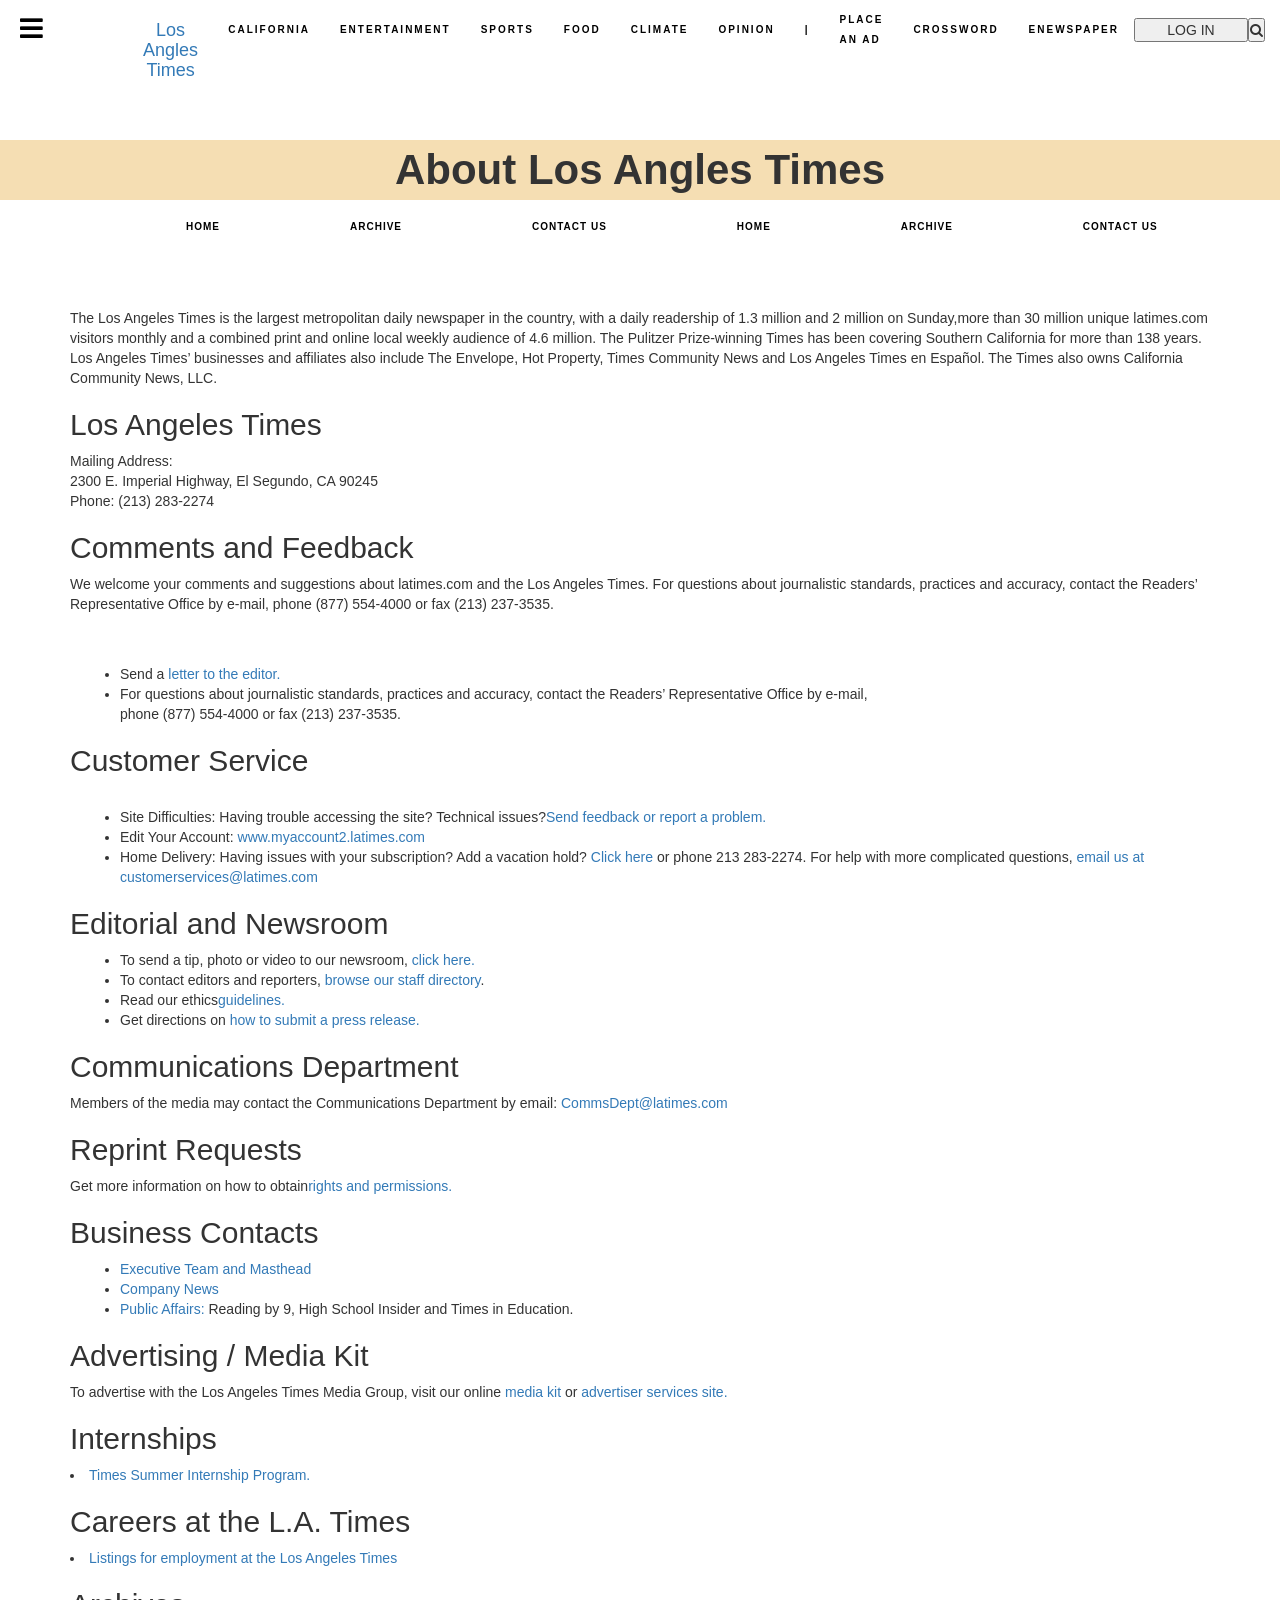
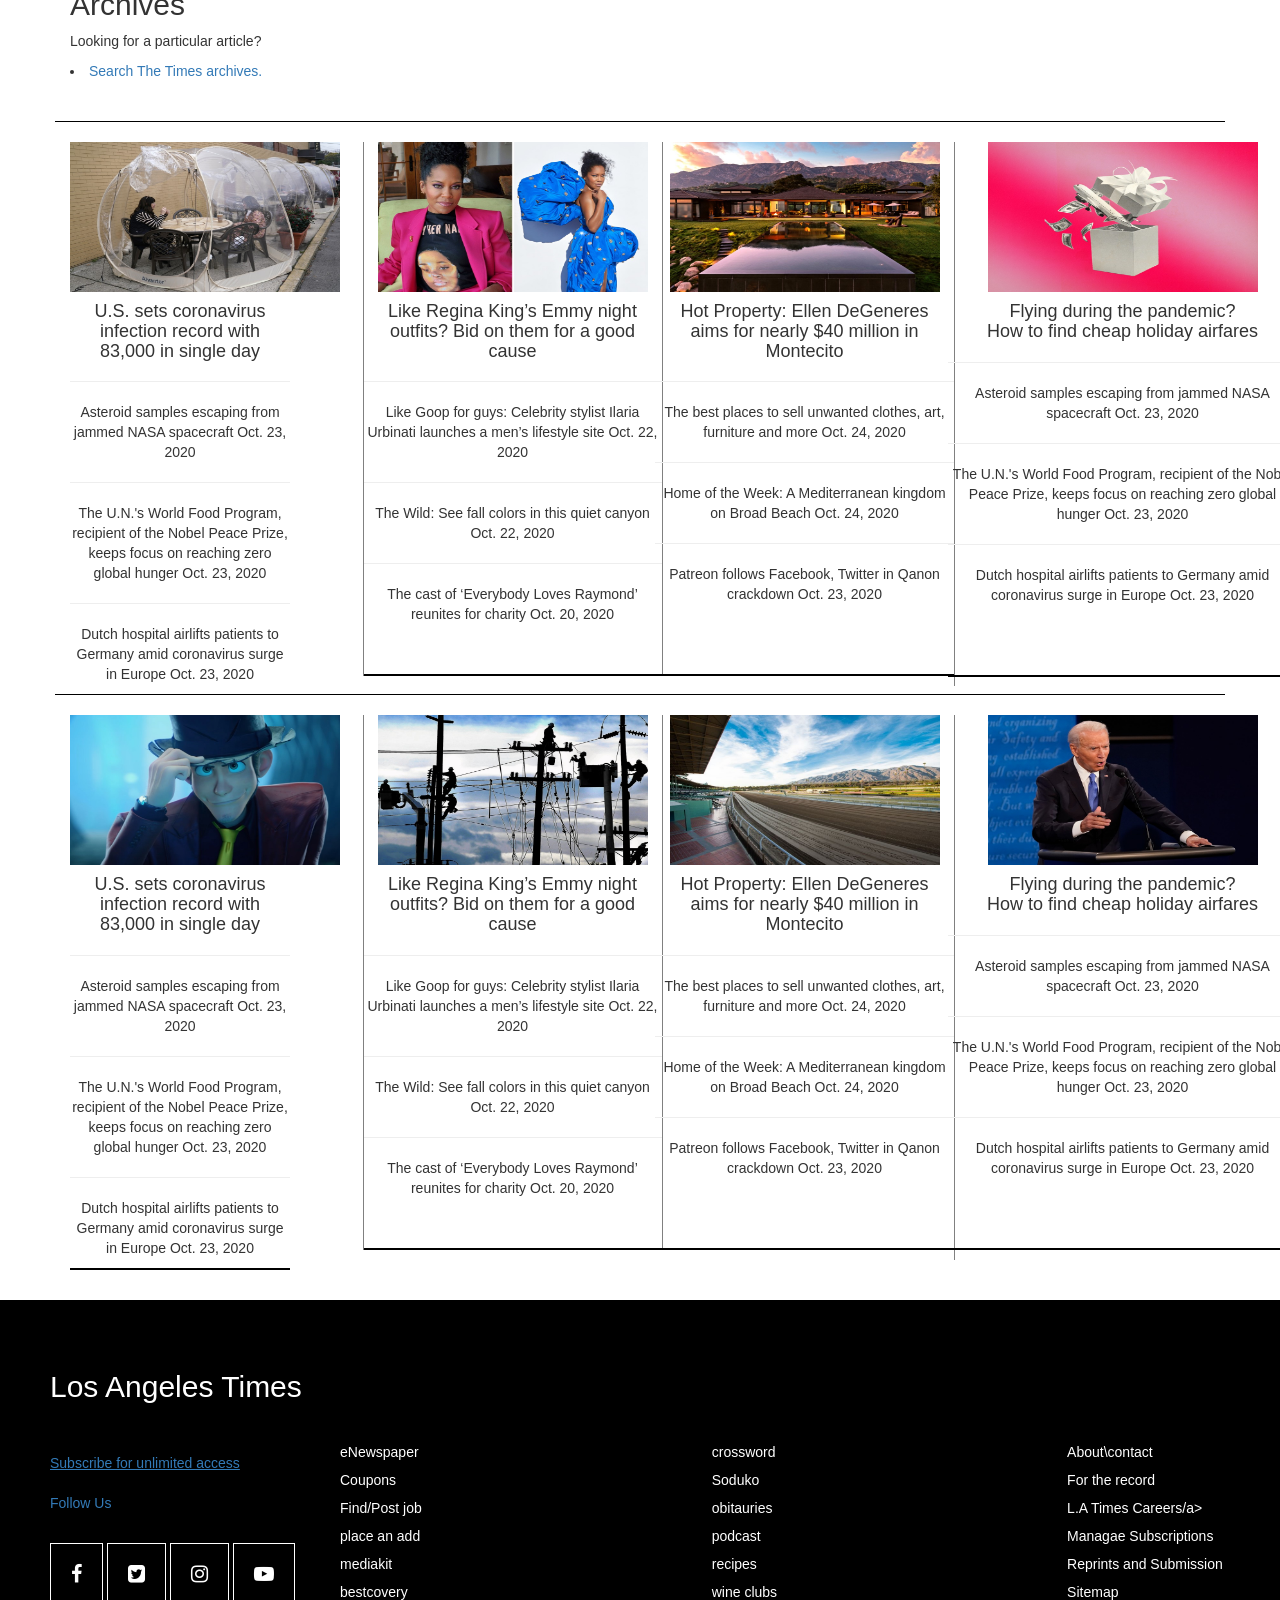
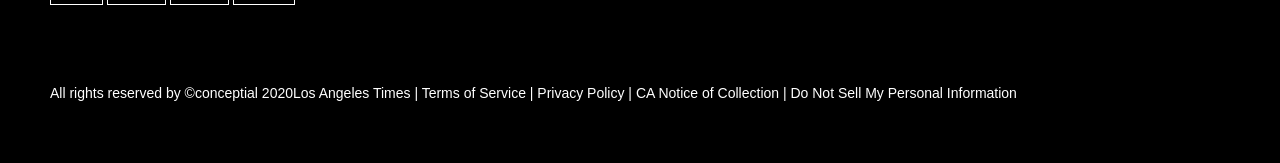
<file: index.html>
<!DOCTYPE html>
<html lang="en">
  <head>
    <meta charset="UTF-8">
    <meta name="viewport"
        content="width=device-width, user-scalable=no, initial-scale=1.0, maximum-scale=1.0, minimum-scale=1.0">
    <meta http-equiv="X-UA-Compatible" content="ie=edge">
    <title>Website</title>
    <!--Font awesome CDN-->
    <link rel="stylesheet" href="https://cdnjs.cloudflare.com/ajax/libs/font-awesome/5.13.0/css/all.min.css">
    <link rel="stylesheet" href="style.css">
    <!-- Latest compiled and minified CSS -->
<link rel="stylesheet" href="https://maxcdn.bootstrapcdn.com/bootstrap/3.4.1/css/bootstrap.min.css">

<link rel="stylesheet" href="https://stackpath.bootstrapcdn.com/font-awesome/4.7.0/css/font-awesome.min.css">
<link href="//db.onlinewebfonts.com/c/3b3b082a801480b3b04d8076af47b4c1?family=LuminariW01-Regular" rel="stylesheet" type="text/css"/>

<!-- jQuery library -->
<script src="https://ajax.googleapis.com/ajax/libs/jquery/3.5.1/jquery.min.js"></script>

<!-- Latest compiled JavaScript -->
<script src="https://maxcdn.bootstrapcdn.com/bootstrap/3.4.1/js/bootstrap.min.js"></script>

</head>

<body>

  <header class="header">
    <div class="menu">
      <i class="fas fa-bars"></i>
      <i class="fas fa-times"></i>
    </div>
  
    <div class="container-fluid">
      
      <nav class="nav navbar-expand-sm bg-dark ">
        <a href="#" class="navbar-brand">Los Angles Times</a>
      
        
        <ul class="nav navbar-nav">
              
             
          <li class="nav-item active">
            <a class="nav-link" href="#">California</a>
          </li>
          <li class="nav-item active">
            <a class="nav-link" href="#">Entertainment</a>
          </li>
          <li class="nav-item active">
            <a class="nav-link" href="#">Sports</a>
          </li>
          <li class="nav-item active">
            <a class="nav-link " href="#">Food</a>
          </li>
          <li class="nav-item active">
            <a class="nav-link " href="#">Climate</a>
          </li>
          <li class="nav-item active">
            <a class="nav-link " href="#">Opinion</a>
          </li>
          <li class="nav-item active">
            <a class="nav-link " href="#">|</a>
          </li>
          <li class="nav-item active">
            <a class="nav-link " href="#">Place an Ad</a>
          </li>
          <li class="nav-item active">
            <a class="nav-link " href="#">Crossword</a>
          </li>
          <li class="nav-item active">
            <a class="nav-link " href="#">eNewspaper</a>
          </li>
        </ul>


        <button type="button" class="login">
          <div class="login-button "></div> LOG IN</button>
        <button class="Search">
          <div class="Search width:5% ">
            
          </div> 
          <i class="fa fa-search" aria-hidden="true"></i>
        </button>

      </nav>
    </div>
  </header>
  
  <div class="mytitle container-fluid-lg-dark"> About Los Angles Times</div>

  <!-- 2nd-Navbar -->

  <div class="wrapper bg-white border" id="home">
    <div class="container ">
        <nav class="navbar navbar-expand-lg navbar-light bg-white p-0">
        <div class="collapse navbar-collapse justify-content-around" id="secondary-navbar">

            
               <ul class="navbar-nav nav-lists">
                <li class="nav-item px-2">
                    <a href="#" class="nav-links"><p m-0>HOME</p></a>
                </li> 
                <li class="nav-item px-2">
                    <a href="#" class="nav-links"><p m-0>ARCHIVE</p></a>
                </li> 
                <li class="nav-item px-2">
                    <a href="#" class="nav-links"><p m-0>CONTACT US</p></a>
                </li> 
                <li class="nav-item px-2">
                  <a href="#" class="nav-links"><p m-0>HOME</p></a>
              </li> 
              <li class="nav-item px-2">
                  <a href="#" class="nav-links"><p m-0>ARCHIVE</p></a>
              </li> 
              <li class="nav-item px-2">
                  <a href="#" class="nav-links"><p m-0>CONTACT US</p></a>
              </li> 
               </ul>

               <!-- <ul class="d-flex social-icon">
                   <li>
                       <a href="#" class="fa fa-facebook-official"></a>
                   </li>
               </ul> -->


        </div>
    </nav>
    </div>
</div>
  <div class="container">
    <p id="p1">
      The Los Angeles Times is the largest metropolitan daily newspaper in the country, with a daily readership 
      of 1.3 million and 2 million on Sunday,more than 30 million unique latimes.com visitors monthly and a combined
       print and online local weekly audience of 4.6 million. The Pulitzer Prize-winning Times has been covering Southern California for more than 138 years.
      Los Angeles Times’ businesses and affiliates also include The Envelope, Hot Property, Times Community News and Los Angeles Times en Español. The Times 
      also owns California Community News, LLC.
    </p>
    <h2 class="myheading">
      Los Angeles Times
    </h2>
    <p id="p2">
      Mailing Address:
      <br>
      2300 E. Imperial Highway, El Segundo, CA 90245
      <br>
      Phone: (213) 283-2274
    </p>
<h2 class="comments">Comments and Feedback</h2>
    <p id="p3">
    We welcome your comments and suggestions about latimes.com and the Los Angeles Times.
    For questions about journalistic standards, practices and accuracy,
    contact the Readers’ Representative Office by e-mail, phone (877) 554-4000 or fax (213) 237-3535.
    </p>
    <br>
    <br>
  <ul class="list">
   <li>Send a <a href="">letter to the editor.</a> </li>
   <li>For questions about journalistic standards, practices and accuracy, contact the Readers’
      Representative Office by e-mail,<br>
     phone (877) 554-4000 or fax (213) 237-3535.</li>
 </ul>
 <h2 class="services">Customer Service</h2>
 <br>
 <ul class="list">
   <li>Site Difficulties: Having trouble accessing the site? Technical issues?<a href="" class="href">Send feedback or report a problem.</a> 
  </li>
  <li>Edit Your Account: <a href="" class="href">www.myaccount2.latimes.com</a>
  </li>
  <li>Home Delivery: Having issues with your subscription? Add a vacation hold?<a href="" class="href">
    Click here</a> or phone 213 283-2274. For help with more complicated questions,
    <a href="" class="href"> email us at customerservices@latimes.com</a>
  </li>
 </ul>
<h2 class="newsroom"> Editorial and Newsroom</h2>
<ul class="list">
  <li> To send a tip, photo or video to our newsroom, <a href="" class="href">click here.</a>
  </li>
  <li> To contact editors and reporters, <a href="" class="href">browse our staff directory</a>.
  </li>
  <li> Read our ethics<a href="" class="href">guidelines.</a> 
  </li>
  <li> Get directions on <a href="" class="href">how to submit a press release.</a> 
  </li>
</ul>
<h2 class="comm">Communications Department</h2>
<p> Members of the media may contact the Communications
   Department by email: <a href="" class="href">CommsDept@latimes.com</a> </p>
<h2 class="info">Reprint Requests</h2>
<p>
Get more information on how to obtain<a href="" class="href">rights and permissions.</a> 
</p>
<h2 class="contacts">Business Contacts</h2>
<ul class="list">
  <li><a href=""> Executive Team and Masthead</a></li>
  <li><a href="">  Company News</a> </li>
  <li><a href="">Public Affairs: </a> Reading by 9, High School Insider and Times in Education.
  </li>

</ul>
<h2 class="add">Advertising / Media Kit</h2>
<p>To advertise with the Los Angeles Times Media Group, visit our online
   <a href="">media kit</a> or <a href="">advertiser services site.</a>
</p>
<h2 class="add">Internships</h2>

<li><a href="">Times Summer Internship Program.</a> </li>


<h2 class="add">Careers at the L.A. Times</h2>

<li><a href="">Listings for employment at the Los Angeles Times</a> </li>
<h2 class="arch">Archives</h2>
<p>Looking for a particular article?</p>
 
 <li><a href="">Search The Times archives.</a> </li>
 <br>
 <br>
    </div>

    <div class="section1 ">
      <div class="container text-center "style="border-top:1px solid black"><br>
          
              
              <div class="row justify-content-center text-center">
                  <div class="col-md-3">
                      <div class="card1" style="width: 22rem;">
                          <img src="pic1.jpg" alt="image1" class="card-img-top">
                          <div class="card-body">
                              <h4 class="card-title">U.S. sets coronavirus infection  record with 83,000 in single day</h4>
                              <hr>
                              <p class="card-text"> Asteroid samples escaping from jammed NASA spacecraft

                                Oct. 23, 2020
                              
                                <hr>
                                The U.N.'s World Food Program, recipient of the Nobel Peace Prize, keeps focus on reaching zero global hunger
    
                                 Oct. 23, 2020
                                  <hr>
                                  Dutch hospital airlifts patients to Germany amid coronavirus surge in Europe

Oct. 23, 2020
                                </p>
                              
                          </div>
                      </div>
                  </div>
                  <div class="col-md-3">
                      <div class="card2" style="width: 30rem;">
                          <img src="pic2.jpg" alt="image1" class="card-img-top">
                          <div class="card-body "style="border-bottom:2px solid black">
                              <h4 class="card-title">Like Regina King’s Emmy night <br> 
                                outfits? Bid on them for a good <br> cause</h4><hr>
                              <p class="card-text"> Like Goop for guys: Celebrity stylist Ilaria Urbinati launches a men’s lifestyle site

                                Oct. 22, 2020
                              <hr>
                              The Wild: See fall colors in this quiet canyon

Oct. 22, 2020
<hr>The cast of ‘Everybody Loves Raymond’ reunites for charity

Oct. 20, 2020
                              </p>
                              <br>
                              <br>
                          </div>
                      </div>
                  </div>
                  <div class="col-md-3">
                    <div class="card3" style="width: 30rem;">
                        <img src="pic3.jpg" alt="image1" class="card-img-top">
                        <div class="card-body"style="border-bottom:2px solid black">
                            <h4 class="card-title">Hot Property: Ellen DeGeneres <br>
                               aims for nearly $40 million in <br> Montecito</h4><hr>
                            <p class="card-text">The best places to sell unwanted clothes, art, furniture and more

                              Oct. 24, 2020
                            <hr>Home of the Week: A Mediterranean kingdom on Broad Beach

                            Oct. 24, 2020
                              <hr>
                              Patreon follows Facebook, Twitter in Qanon crackdown

Oct. 23, 2020
                            </p>
                            <br>
                            <br>

  <br>                          </div>
                    </div>
                </div>

                  <div class="col-md-3">
                      <div class="card1" style="width: 35rem;">
                          <img src="pic4.jpg" alt="image1" class="card-img-top">
                          <div class="card-body"style="border-bottom:2px solid black">
                              <h4 class="card-title">Flying during the pandemic? <br>
                                 How to find cheap holiday airfares</h4>
                                 <hr>
                                 <p class="card-text"> Asteroid samples escaping from jammed NASA spacecraft
   
                                   Oct. 23, 2020
                                 
                                   <hr>
                                   The U.N.'s World Food Program, recipient of the Nobel Peace Prize, keeps focus on reaching zero global hunger
       
                                    Oct. 23, 2020
                                     <hr>
                                     Dutch hospital airlifts patients to Germany amid coronavirus surge in Europe
   
   Oct. 23, 2020
   <br><br><br><br>
                                   </p>
                                 
                          </div>
                      </div>
                  </div>

              </div>


      </div>


      <div class="container text-center "style="border-top:1px solid black"><br>
          
              
        <div class="row justify-content-center text-center">
            <div class="col-md-3">
                <div class="card1" style="width: 22rem;">
                    <img src="pic5.jpg" alt="image1" class="card-img-top">
                    <div class="card-body"style="border-bottom:2px solid black">
                        <h4 class="card-title">U.S. sets coronavirus infection  record with 83,000 in single day</h4>
                        <hr>
                        <p class="card-text"> Asteroid samples escaping from jammed NASA spacecraft

                          Oct. 23, 2020
                        
                          <hr>
                          The U.N.'s World Food Program, recipient of the Nobel Peace Prize, keeps focus on reaching zero global hunger

                           Oct. 23, 2020
                            <hr>
                            Dutch hospital airlifts patients to Germany amid coronavirus surge in Europe

Oct. 23, 2020
                          </p>
                        
                    </div>
                </div>
            </div>
            <div class="col-md-3">
                <div class="card2" style="width: 30rem;">
                    <img src="pic6.jpg" alt="image1" class="card-img-top">
                    <div class="card-body "style="border-bottom:2px solid black">
                        <h4 class="card-title">Like Regina King’s Emmy night <br> 
                          outfits? Bid on them for a good <br> cause</h4><hr>
                        <p class="card-text"> Like Goop for guys: Celebrity stylist Ilaria Urbinati launches a men’s lifestyle site

                          Oct. 22, 2020
                        <hr>
                        The Wild: See fall colors in this quiet canyon

Oct. 22, 2020
<hr>The cast of ‘Everybody Loves Raymond’ reunites for charity

Oct. 20, 2020
                        </p>
                        <br>
                        <br>
                    </div>
                </div>
            </div>
            <div class="col-md-3">
              <div class="card3" style="width: 30rem;">
                  <img src="pic7.jpg" alt="image1" class="card-img-top">
                  <div class="card-body"style="border-bottom:2px solid black">
                      <h4 class="card-title">Hot Property: Ellen DeGeneres <br>
                         aims for nearly $40 million in <br> Montecito</h4><hr>
                      <p class="card-text">The best places to sell unwanted clothes, art, furniture and more

                        Oct. 24, 2020
                      <hr>Home of the Week: A Mediterranean kingdom on Broad Beach

                      Oct. 24, 2020
                        <hr>
                        Patreon follows Facebook, Twitter in Qanon crackdown

Oct. 23, 2020
                      </p>
                      <br>
                      <br>

<br>                          </div>
              </div>
          </div>

            <div class="col-md-3">
                <div class="card1" style="width: 35rem;">
                    <img src="pic8.jpg" alt="image1" class="card-img-top">
                    <div class="card-body"style="border-bottom:2px solid black">
                        <h4 class="card-title">Flying during the pandemic? <br>
                           How to find cheap holiday airfares</h4>
                           <hr>
                           <p class="card-text"> Asteroid samples escaping from jammed NASA spacecraft

                             Oct. 23, 2020
                           
                             <hr>
                             The U.N.'s World Food Program, recipient of the Nobel Peace Prize, keeps focus on reaching zero global hunger
 
                              Oct. 23, 2020
                               <hr>
                               Dutch hospital airlifts patients to Germany amid coronavirus surge in Europe

Oct. 23, 2020
<br><br><br><br>
                             </p>
                           
                    </div>
                </div>
            </div>

        </div>


</div>
      </div>

      <br><br>

<footer class="footer">
  <div class="footerclass">
    <h2 class="luminari">Los Angeles Times</h2>
    <br>
    <br>
    <p><a href=""><u>Subscribe for unlimited access</u><br><br>Follow Us</a> </p><br>
    <div class="socials">
      <div class="media"> 
        <a href="#"><i class="fa fa-facebook social" aria-hidden="true"></i></a>
      <a href="#"><i class="fa fa-twitter-square social" aria-hidden="true"></i></a>
      <a href="#"><i class="fa fa-instagram social" aria-hidden="true"></i></a>
      <a href="#"><i class="fa fa-youtube-play social" aria-hidden="true"></i></a>
      </div>
    </div>
  </div>
  <ul class="footerright">
    <li>
      <ul class="box footer-mid active">
        <li><a href="">eNewspaper</a></li>
        <li><a href="">Coupons</a></li>
        <li><a href="">Find/Post job</a></li>
        <li><a href="">place an add</a></li>
        <li><a href="">mediakit</a></li>
        <li><a href="">bestcovery</a></li>
      </ul>
    </li>
    <li>
    
      <ul class="box footer-mid ">
        <li ><a href="">crossword</a></li>
        <li><a href="">Soduko</a></li>
        <li><a href="">obitauries</a></li>
        <li><a href="">podcast</a></li>
        <li><a href="">recipes</a></li>
        <li><a href="">wine clubs</a></li>
      </ul>
    </li>
    <li>
    
      <ul class="box footer-mid active">
        <li><a href="">About\contact</a></li>
        <li><a href="">For the record</a></li>
        <li><a href="">L.A Times Careers/a></li>
        <li><a href="">Managae Subscriptions</a></li>
        <li><a href="">Reprints and Submission </a></li>
        <li><a href="">Sitemap</a></li>
      </ul>
    </li>
  </ul>
  <div class="bottom">
    <p>All rights reserved by &copy;conceptial 2020Los Angeles Times | Terms of Service |
       Privacy Policy | CA Notice of Collection | Do Not Sell My Personal Information</p>
  </div>
</footer>

<script src="index.js"></script>
</body>
</html>
</file>
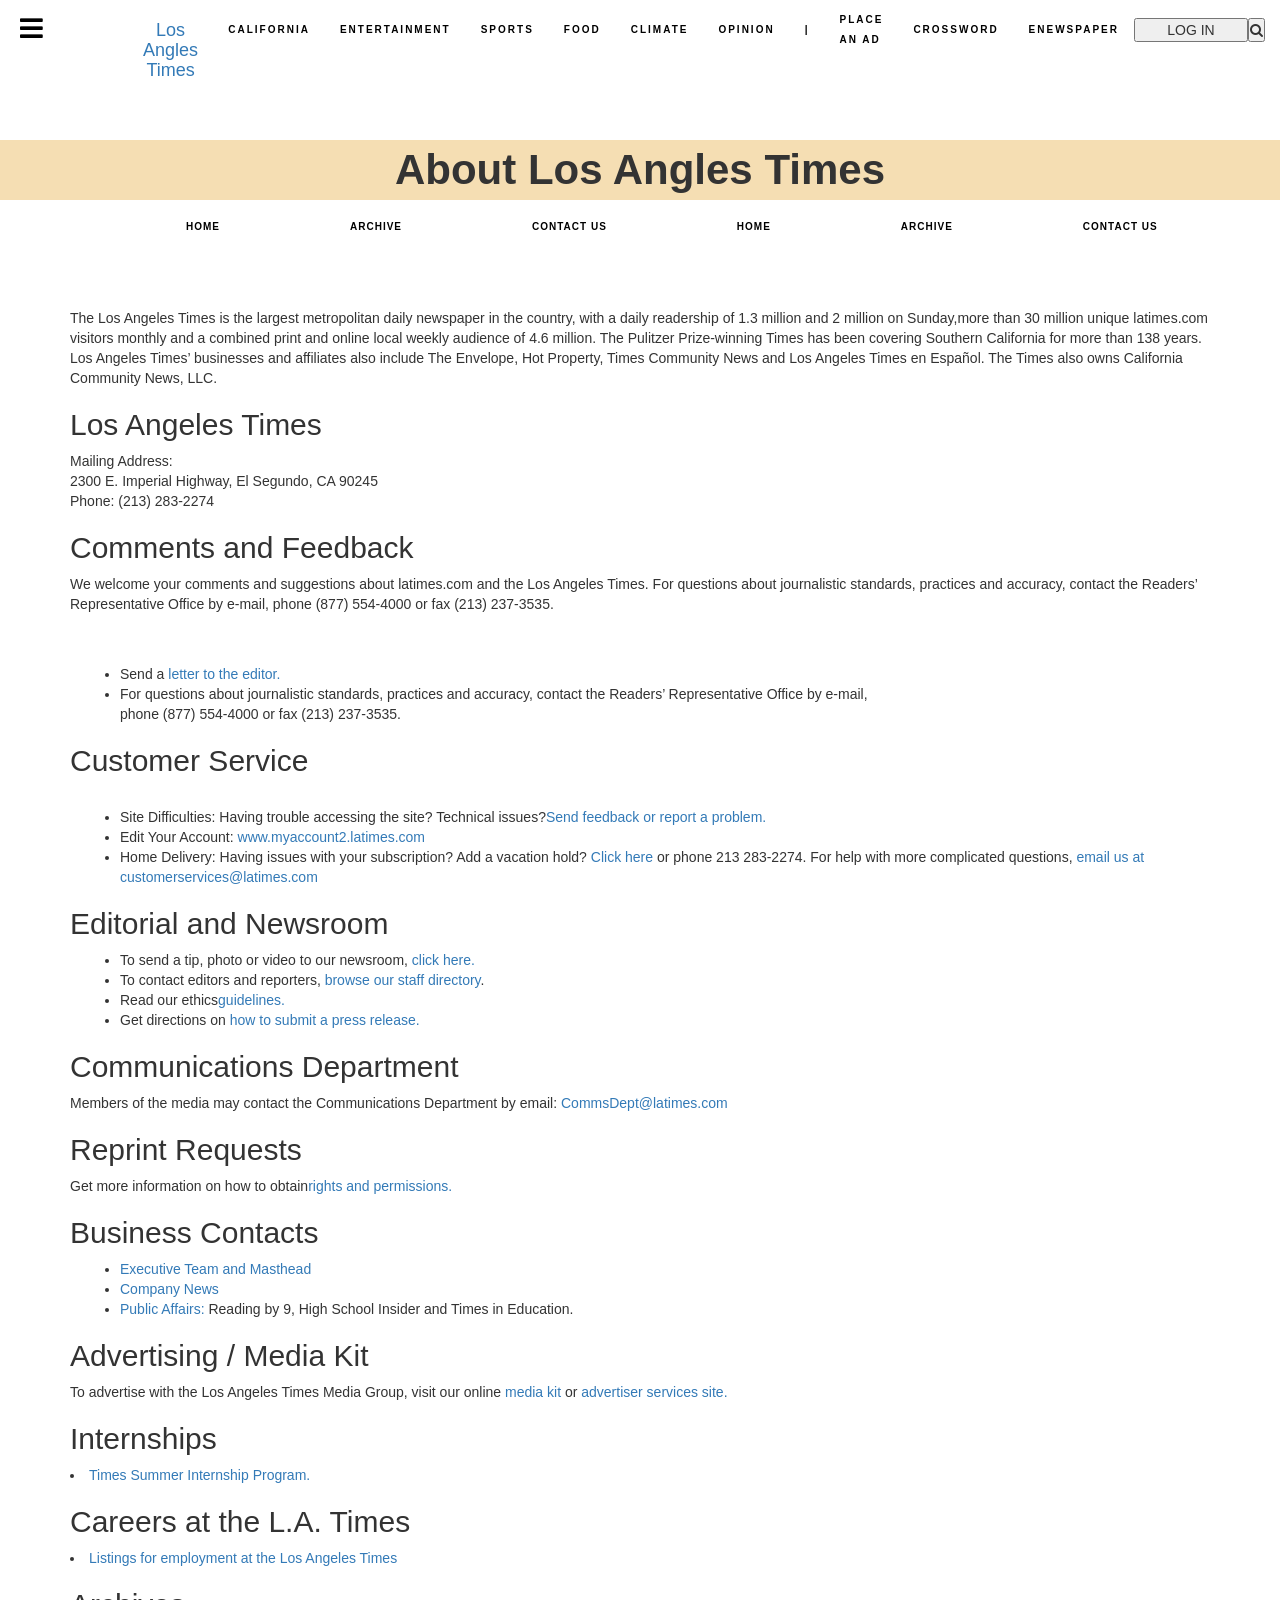
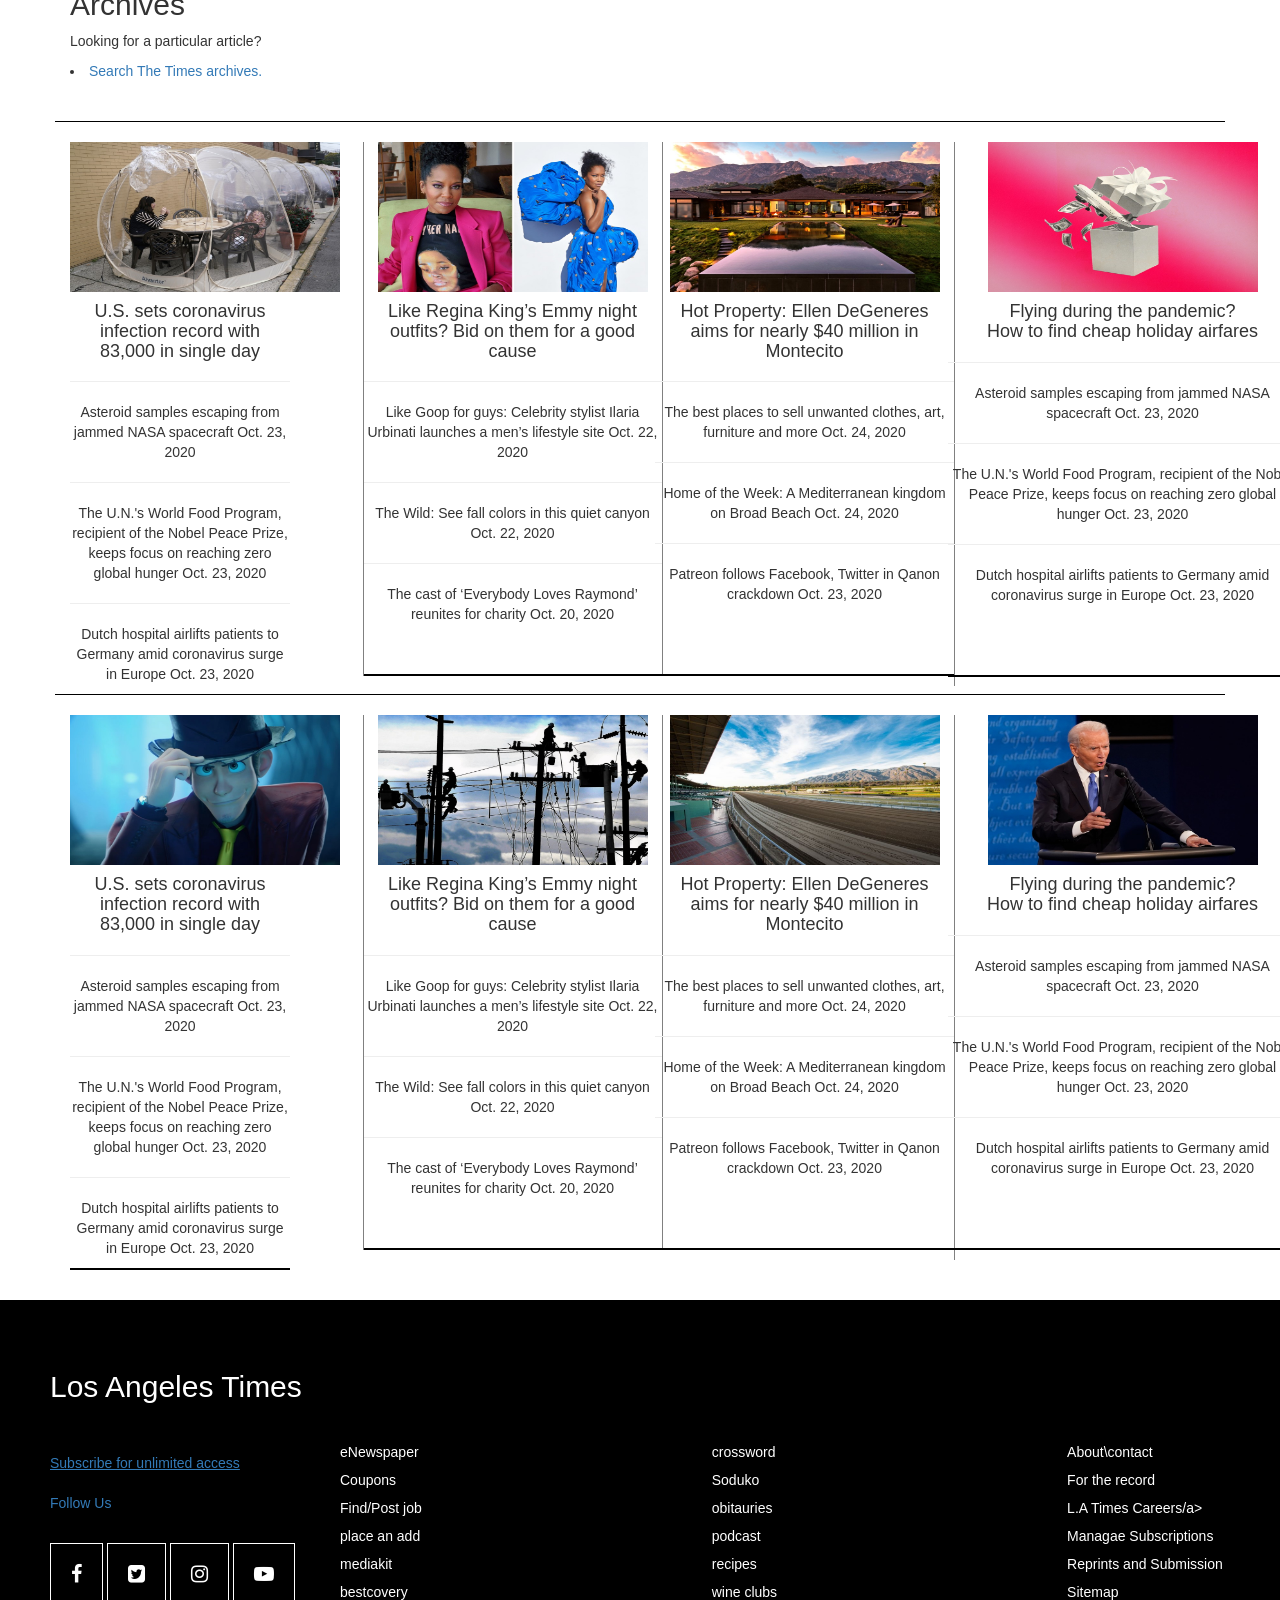
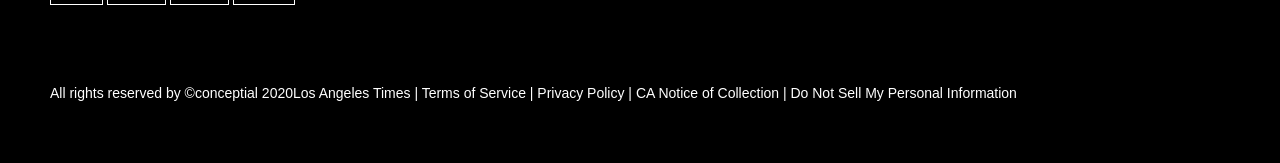
<file: home.html>
<!DOCTYPE html>
<html lang="en">
  <head>
    <meta charset="UTF-8">
    <meta name="viewport"
        content="width=device-width, user-scalable=no, initial-scale=1.0, maximum-scale=1.0, minimum-scale=1.0">
    <meta http-equiv="X-UA-Compatible" content="ie=edge">
    <title>Website</title>
    <!--Font awesome CDN-->
    <link rel="stylesheet" href="https://cdnjs.cloudflare.com/ajax/libs/font-awesome/5.13.0/css/all.min.css">
    <link rel="stylesheet" href="style.css">
    <!-- Latest compiled and minified CSS -->
<link rel="stylesheet" href="https://maxcdn.bootstrapcdn.com/bootstrap/3.4.1/css/bootstrap.min.css">

<link rel="stylesheet" href="https://stackpath.bootstrapcdn.com/font-awesome/4.7.0/css/font-awesome.min.css">
<link href="//db.onlinewebfonts.com/c/3b3b082a801480b3b04d8076af47b4c1?family=LuminariW01-Regular" rel="stylesheet" type="text/css"/>

<!-- jQuery library -->
<script src="https://ajax.googleapis.com/ajax/libs/jquery/3.5.1/jquery.min.js"></script>

<!-- Latest compiled JavaScript -->
<script src="https://maxcdn.bootstrapcdn.com/bootstrap/3.4.1/js/bootstrap.min.js"></script>

</head>
  
<body>

  <header class="header">
    <div class="menu">
      <i class="fas fa-bars"></i>
      <i class="fas fa-times"></i>
    </div>
  
    <div class="container-fluid">
      
      <nav class="nav navbar-expand-sm bg-dark ">
        <a href="#" class="navbar-brand">Los Angles Times</a>
      
        
        <ul class="nav navbar-nav">
              
             
          <li class="nav-item active">
            <a class="nav-link" href="#">California</a>
          </li>
          <li class="nav-item active">
            <a class="nav-link" href="#">Entertainment</a>
          </li>
          <li class="nav-item active">
            <a class="nav-link" href="#">Sports</a>
          </li>
          <li class="nav-item active">
            <a class="nav-link " href="#">Food</a>
          </li>
          <li class="nav-item active">
            <a class="nav-link " href="#">Climate</a>
          </li>
          <li class="nav-item active">
            <a class="nav-link " href="#">Opinion</a>
          </li>
          <li class="nav-item active">
            <a class="nav-link " href="#">|</a>
          </li>
          <li class="nav-item active">
            <a class="nav-link " href="#">Place an Ad</a>
          </li>
          <li class="nav-item active">
            <a class="nav-link " href="#">Crossword</a>
          </li>
          <li class="nav-item active">
            <a class="nav-link " href="#">eNewspaper</a>
          </li>
        </ul>


        <button type="button" class="login">
          <div class="login-button "></div> LOG IN</button>
        <button class="Search">
          <div class="Search width:5% ">
            
          </div> 
          <i class="fa fa-search" aria-hidden="true"></i>
        </button>

      </nav>
    </div>
  </header>
  
  <div class="mytitle container-fluid-lg-dark"> About Los Angles Times</div>

  <!-- 2nd-Navbar -->

  <div class="wrapper bg-white border" id="home">
    <div class="container ">
        <nav class="navbar navbar-expand-lg navbar-light bg-white p-0">
        <div class="collapse navbar-collapse justify-content-around" id="secondary-navbar">

            
               <ul class="navbar-nav nav-lists">
                <li class="nav-item px-2">
                    <a href="#" class="nav-links"><p m-0>HOME</p></a>
                </li> 
                <li class="nav-item px-2">
                    <a href="#" class="nav-links"><p m-0>ARCHIVE</p></a>
                </li> 
                <li class="nav-item px-2">
                    <a href="#" class="nav-links"><p m-0>CONTACT US</p></a>
                </li> 
                <li class="nav-item px-2">
                  <a href="#" class="nav-links"><p m-0>HOME</p></a>
              </li> 
              <li class="nav-item px-2">
                  <a href="#" class="nav-links"><p m-0>ARCHIVE</p></a>
              </li> 
              <li class="nav-item px-2">
                  <a href="#" class="nav-links"><p m-0>CONTACT US</p></a>
              </li> 
               </ul>

               <!-- <ul class="d-flex social-icon">
                   <li>
                       <a href="#" class="fa fa-facebook-official"></a>
                   </li>
               </ul> -->


        </div>
    </nav>
    </div>
</div>
  <div class="container">
    <p id="p1">
      The Los Angeles Times is the largest metropolitan daily newspaper in the country, with a daily readership 
      of 1.3 million and 2 million on Sunday,more than 30 million unique latimes.com visitors monthly and a combined
       print and online local weekly audience of 4.6 million. The Pulitzer Prize-winning Times has been covering Southern California for more than 138 years.
      Los Angeles Times’ businesses and affiliates also include The Envelope, Hot Property, Times Community News and Los Angeles Times en Español. The Times 
      also owns California Community News, LLC.
    </p>
    <h2 class="myheading">
      Los Angeles Times
    </h2>
    <p id="p2">
      Mailing Address:
      <br>
      2300 E. Imperial Highway, El Segundo, CA 90245
      <br>
      Phone: (213) 283-2274
    </p>
<h2 class="comments">Comments and Feedback</h2>
    <p id="p3">
    We welcome your comments and suggestions about latimes.com and the Los Angeles Times.
    For questions about journalistic standards, practices and accuracy,
    contact the Readers’ Representative Office by e-mail, phone (877) 554-4000 or fax (213) 237-3535.
    </p>
    <br>
    <br>
  <ul class="list">
   <li>Send a <a href="">letter to the editor.</a> </li>
   <li>For questions about journalistic standards, practices and accuracy, contact the Readers’
      Representative Office by e-mail,<br>
     phone (877) 554-4000 or fax (213) 237-3535.</li>
 </ul>
 <h2 class="services">Customer Service</h2>
 <br>
 <ul class="list">
   <li>Site Difficulties: Having trouble accessing the site? Technical issues?<a href="" class="href">Send feedback or report a problem.</a> 
  </li>
  <li>Edit Your Account: <a href="" class="href">www.myaccount2.latimes.com</a>
  </li>
  <li>Home Delivery: Having issues with your subscription? Add a vacation hold?<a href="" class="href">
    Click here</a> or phone 213 283-2274. For help with more complicated questions,
    <a href="" class="href"> email us at customerservices@latimes.com</a>
  </li>
 </ul>
<h2 class="newsroom"> Editorial and Newsroom</h2>
<ul class="list">
  <li> To send a tip, photo or video to our newsroom, <a href="" class="href">click here.</a>
  </li>
  <li> To contact editors and reporters, <a href="" class="href">browse our staff directory</a>.
  </li>
  <li> Read our ethics<a href="" class="href">guidelines.</a> 
  </li>
  <li> Get directions on <a href="" class="href">how to submit a press release.</a> 
  </li>
</ul>
<h2 class="comm">Communications Department</h2>
<p> Members of the media may contact the Communications
   Department by email: <a href="" class="href">CommsDept@latimes.com</a> </p>
<h2 class="info">Reprint Requests</h2>
<p>
Get more information on how to obtain<a href="" class="href">rights and permissions.</a> 
</p>
<h2 class="contacts">Business Contacts</h2>
<ul class="list">
  <li><a href=""> Executive Team and Masthead</a></li>
  <li><a href="">  Company News</a> </li>
  <li><a href="">Public Affairs: </a> Reading by 9, High School Insider and Times in Education.
  </li>

</ul>
<h2 class="add">Advertising / Media Kit</h2>
<p>To advertise with the Los Angeles Times Media Group, visit our online
   <a href="">media kit</a> or <a href="">advertiser services site.</a>
</p>
<h2 class="add">Internships</h2>

<li><a href="">Times Summer Internship Program.</a> </li>


<h2 class="add">Careers at the L.A. Times</h2>

<li><a href="">Listings for employment at the Los Angeles Times</a> </li>
<h2 class="arch">Archives</h2>
<p>Looking for a particular article?</p>
 
 <li><a href="">Search The Times archives.</a> </li>
 <br>
 <br>
    </div>

    <div class="section1 ">
      <div class="container text-center "style="border-top:1px solid black"><br>
          
              
              <div class="row justify-content-center text-center">
                  <div class="col-md-3">
                      <div class="card1" style="width: 22rem;">
                          <img src="pic1.jpg" alt="image1" class="card-img-top">
                          <div class="card-body">
                              <h4 class="card-title">U.S. sets coronavirus infection  record with 83,000 in single day</h4>
                              <hr>
                              <p class="card-text"> Asteroid samples escaping from jammed NASA spacecraft

                                Oct. 23, 2020
                              
                                <hr>
                                The U.N.'s World Food Program, recipient of the Nobel Peace Prize, keeps focus on reaching zero global hunger
    
                                 Oct. 23, 2020
                                  <hr>
                                  Dutch hospital airlifts patients to Germany amid coronavirus surge in Europe

Oct. 23, 2020
                                </p>
                              
                          </div>
                      </div>
                  </div>
                  <div class="col-md-3">
                      <div class="card2" style="width: 30rem;">
                          <img src="pic2.jpg" alt="image1" class="card-img-top">
                          <div class="card-body "style="border-bottom:2px solid black">
                              <h4 class="card-title">Like Regina King’s Emmy night <br> 
                                outfits? Bid on them for a good <br> cause</h4><hr>
                              <p class="card-text"> Like Goop for guys: Celebrity stylist Ilaria Urbinati launches a men’s lifestyle site

                                Oct. 22, 2020
                              <hr>
                              The Wild: See fall colors in this quiet canyon

Oct. 22, 2020
<hr>The cast of ‘Everybody Loves Raymond’ reunites for charity

Oct. 20, 2020
                              </p>
                              <br>
                              <br>
                          </div>
                      </div>
                  </div>
                  <div class="col-md-3">
                    <div class="card3" style="width: 30rem;">
                        <img src="pic3.jpg" alt="image1" class="card-img-top">
                        <div class="card-body"style="border-bottom:2px solid black">
                            <h4 class="card-title">Hot Property: Ellen DeGeneres <br>
                               aims for nearly $40 million in <br> Montecito</h4><hr>
                            <p class="card-text">The best places to sell unwanted clothes, art, furniture and more

                              Oct. 24, 2020
                            <hr>Home of the Week: A Mediterranean kingdom on Broad Beach

                            Oct. 24, 2020
                              <hr>
                              Patreon follows Facebook, Twitter in Qanon crackdown

Oct. 23, 2020
                            </p>
                            <br>
                            <br>

  <br>                          </div>
                    </div>
                </div>

                  <div class="col-md-3">
                      <div class="card1" style="width: 35rem;">
                          <img src="pic4.jpg" alt="image1" class="card-img-top">
                          <div class="card-body"style="border-bottom:2px solid black">
                              <h4 class="card-title">Flying during the pandemic? <br>
                                 How to find cheap holiday airfares</h4>
                                 <hr>
                                 <p class="card-text"> Asteroid samples escaping from jammed NASA spacecraft
   
                                   Oct. 23, 2020
                                 
                                   <hr>
                                   The U.N.'s World Food Program, recipient of the Nobel Peace Prize, keeps focus on reaching zero global hunger
       
                                    Oct. 23, 2020
                                     <hr>
                                     Dutch hospital airlifts patients to Germany amid coronavirus surge in Europe
   
   Oct. 23, 2020
   <br><br><br><br>
                                   </p>
                                 
                          </div>
                      </div>
                  </div>

              </div>


      </div>


      <div class="container text-center "style="border-top:1px solid black"><br>
          
              
        <div class="row justify-content-center text-center">
            <div class="col-md-3">
                <div class="card1" style="width: 22rem;">
                    <img src="pic5.jpg" alt="image1" class="card-img-top">
                    <div class="card-body"style="border-bottom:2px solid black">
                        <h4 class="card-title">U.S. sets coronavirus infection  record with 83,000 in single day</h4>
                        <hr>
                        <p class="card-text"> Asteroid samples escaping from jammed NASA spacecraft

                          Oct. 23, 2020
                        
                          <hr>
                          The U.N.'s World Food Program, recipient of the Nobel Peace Prize, keeps focus on reaching zero global hunger

                           Oct. 23, 2020
                            <hr>
                            Dutch hospital airlifts patients to Germany amid coronavirus surge in Europe

Oct. 23, 2020
                          </p>
                        
                    </div>
                </div>
            </div>
            <div class="col-md-3">
                <div class="card2" style="width: 30rem;">
                    <img src="pic6.jpg" alt="image1" class="card-img-top">
                    <div class="card-body "style="border-bottom:2px solid black">
                        <h4 class="card-title">Like Regina King’s Emmy night <br> 
                          outfits? Bid on them for a good <br> cause</h4><hr>
                        <p class="card-text"> Like Goop for guys: Celebrity stylist Ilaria Urbinati launches a men’s lifestyle site

                          Oct. 22, 2020
                        <hr>
                        The Wild: See fall colors in this quiet canyon

Oct. 22, 2020
<hr>The cast of ‘Everybody Loves Raymond’ reunites for charity

Oct. 20, 2020
                        </p>
                        <br>
                        <br>
                    </div>
                </div>
            </div>
            <div class="col-md-3">
              <div class="card3" style="width: 30rem;">
                  <img src="pic7.jpg" alt="image1" class="card-img-top">
                  <div class="card-body"style="border-bottom:2px solid black">
                      <h4 class="card-title">Hot Property: Ellen DeGeneres <br>
                         aims for nearly $40 million in <br> Montecito</h4><hr>
                      <p class="card-text">The best places to sell unwanted clothes, art, furniture and more

                        Oct. 24, 2020
                      <hr>Home of the Week: A Mediterranean kingdom on Broad Beach

                      Oct. 24, 2020
                        <hr>
                        Patreon follows Facebook, Twitter in Qanon crackdown

Oct. 23, 2020
                      </p>
                      <br>
                      <br>

<br>                          </div>
              </div>
          </div>

            <div class="col-md-3">
                <div class="card1" style="width: 35rem;">
                    <img src="pic8.jpg" alt="image1" class="card-img-top">
                    <div class="card-body"style="border-bottom:2px solid black">
                        <h4 class="card-title">Flying during the pandemic? <br>
                           How to find cheap holiday airfares</h4>
                           <hr>
                           <p class="card-text"> Asteroid samples escaping from jammed NASA spacecraft

                             Oct. 23, 2020
                           
                             <hr>
                             The U.N.'s World Food Program, recipient of the Nobel Peace Prize, keeps focus on reaching zero global hunger
 
                              Oct. 23, 2020
                               <hr>
                               Dutch hospital airlifts patients to Germany amid coronavirus surge in Europe

Oct. 23, 2020
<br><br><br><br>
                             </p>
                           
                    </div>
                </div>
            </div>

        </div>


</div>
      </div>

      <br><br>

<footer class="footer">
  <div class="footerclass">
    <h2 class="luminari">Los Angeles Times</h2>
    <br>
    <br>
    <p><a href=""><u>Subscribe for unlimited access</u><br><br>Follow Us</a> </p><br>
    <div class="socials">
      <div class="media"> 
        <a href="#"><i class="fa fa-facebook social" aria-hidden="true"></i></a>
      <a href="#"><i class="fa fa-twitter-square social" aria-hidden="true"></i></a>
      <a href="#"><i class="fa fa-instagram social" aria-hidden="true"></i></a>
      <a href="#"><i class="fa fa-youtube-play social" aria-hidden="true"></i></a>
      </div>
    </div>
  </div>
  <ul class="footerright">
    <li>
      <ul class="box footer-mid active">
        <li><a href="">eNewspaper</a></li>
        <li><a href="">Coupons</a></li>
        <li><a href="">Find/Post job</a></li>
        <li><a href="">place an add</a></li>
        <li><a href="">mediakit</a></li>
        <li><a href="">bestcovery</a></li>
      </ul>
    </li>
    <li>
    
      <ul class="box footer-mid ">
        <li ><a href="">crossword</a></li>
        <li><a href="">Soduko</a></li>
        <li><a href="">obitauries</a></li>
        <li><a href="">podcast</a></li>
        <li><a href="">recipes</a></li>
        <li><a href="">wine clubs</a></li>
      </ul>
    </li>
    <li>
    
      <ul class="box footer-mid active">
        <li><a href="">About\contact</a></li>
        <li><a href="">For the record</a></li>
        <li><a href="">L.A Times Careers/a></li>
        <li><a href="">Managae Subscriptions</a></li>
        <li><a href="">Reprints and Submission </a></li>
        <li><a href="">Sitemap</a></li>
      </ul>
    </li>
  </ul>
  <div class="bottom">
    <p>All rights reserved by &copy;conceptial 2020Los Angeles Times | Terms of Service |
       Privacy Policy | CA Notice of Collection | Do Not Sell My Personal Information</p>
  </div>
</footer>

<script src="index.js"></script>
</body>
</html>
</file>
<file: style.css>
/* /Import the fonts used/ */
@import url('https://fonts.googleapis.com/css?family=Courgette|Open+Sans:400,800&display=swap');
/* /Basic reset/ */
*,
*::before,
*::after {
    margin: 0;
    padding: 0;
    box-sizing: border-box;
}

@import url(//db.onlinewebfonts.com/c/3b3b082a801480b3b04d8076af47b4c1?family=LuminariW01-Regular);
@font-face {font-family: "LuminariW01-Regular";
   src: url("//db.onlinewebfonts.com/t/3b3b082a801480b3b04d8076af47b4c1.eot");
    src: url("//db.onlinewebfonts.com/t/3b3b082a801480b3b04d8076af47b4c1.eot?#iefix")
     format("embedded-opentype"), url("//db.onlinewebfonts.com/t/3b3b082a801480b3b04d8076af47b4c1.woff2") format("woff2"), url("//db.onlinewebfonts.com/t/3b3b082a801480b3b04d8076af47b4c1.woff") format("woff"), url("//db.onlinewebfonts.com/t/3b3b082a801480b3b04d8076af47b4c1.ttf") format("truetype"),
   url("//db.onlinewebfonts.com/t/3b3b082a801480b3b04d8076af47b4c1.svg#LuminariW01-Regular")
    format("svg"); }
html {
    font-size: 10px;

}
body {
    font-family: 'Open Sans', sans-serif;
    font-size: 1.6rem;
  
}

.header {
    width: 100%;
    height: 6rem;
    display: flex;
    align-items: center;
    /* position: fixed; */
    top: 0;
    left: 0;
    z-index: 999;
}


.nav {
    display: flex;
    align-items: center;
    justify-content: space-between;
}

a {
    text-decoration: none;
    color: inherit;
}

.nav-lists {
    list-style: none;
}

.menu {
    font-size: 2.6rem;
    color: black;
    cursor: pointer;
    position: relative;
    margin: 20px;
    /* margin-top: 90px; */
}

.menu .fa-times {
    display: none;
}

.nav-list {
    margin-right: 50px;
    width: 100%;
    display: flex;
    align-items: left;  
}

.nav-item a {
    color: black;
    font-size: 10px;
    font-weight: bold;
    text-transform: uppercase;
    letter-spacing: 2px;
    padding: 1rem;
    display: inline-block;
}

.menu-open .nav-list {
    opacity: 1;
    transform: scale(1);
}

.menu-open .fa-times {
    display: block;
}

.menu-open .fa-bars {
    display: none;
}
.mytitle{
  font-size: 300%;
  font-weight: bold;
  text-align: center;
  margin-top: 80px;
  background-color:wheat;
}
.nav-lists a{
  color: black;
  font-size: 10px;
  font-weight: bold;
  letter-spacing: 1px;
  padding: 1rem;
  display: inline-block;
  margin-left: 90px;
  margin-top: 1px;
  
}
.nav-links {
  /* background-color: grey; */
  overflow: hidden;
  margin: 20px;
}
.list {
  margin-left: 50px;
}
.footer{
  /* background-color: black; */
  display: flex;
  flex-flow: row wrap;
  padding: 50px;
  color: #fff;
  background-color: black;
  margin-top: -10px;
  

}
.footerclass{
  margin-right: 1.25em;
  margin-bottom: 2em;
}
.footer ul{
  list-style: none;
  padding-left: 5px;
  margin-top: -100px;
}
.footer li{
  line-height: 2em;

}
.footer a{
  text-decoration: none;
}
.footerright{
  display: flex;
  flex-flow: row wrap;
  /* margin-left: 100px; */
}
.box a{
  color: #999;
}
.footer .bottom{
  text-align: center;
  color: #999;
  padding-top: 50px;
}
.footer-mid {
  margin-left: 280px;
  padding: 5px;
}
.box a{
  color: white;
}
.bottom p{
  color: #fff;
}
.media i {
padding: 20px;
font-size: 20px;
color: white;
border: 1px solid white;
cursor: pointer;

}
.media i:hover {
  color: green;
}
.luminari:hover{
  font-family: "los angles times",fantasy;
}
.navbar-brand{
  text-align: center;
  margin-left: 50px;
}
.login-button{
  margin-left: 80px;
  margin-right:30px ;
 
}
.card2{
  border-left: 1px solid grey;
  border-right: 1px solid grey;
  border: ;
}
.card3{
  border-right: 1px solid grey;
  padding-bottom: 10px;
}
img{
  height: 150px;
  width: 270px;
}
</file>
